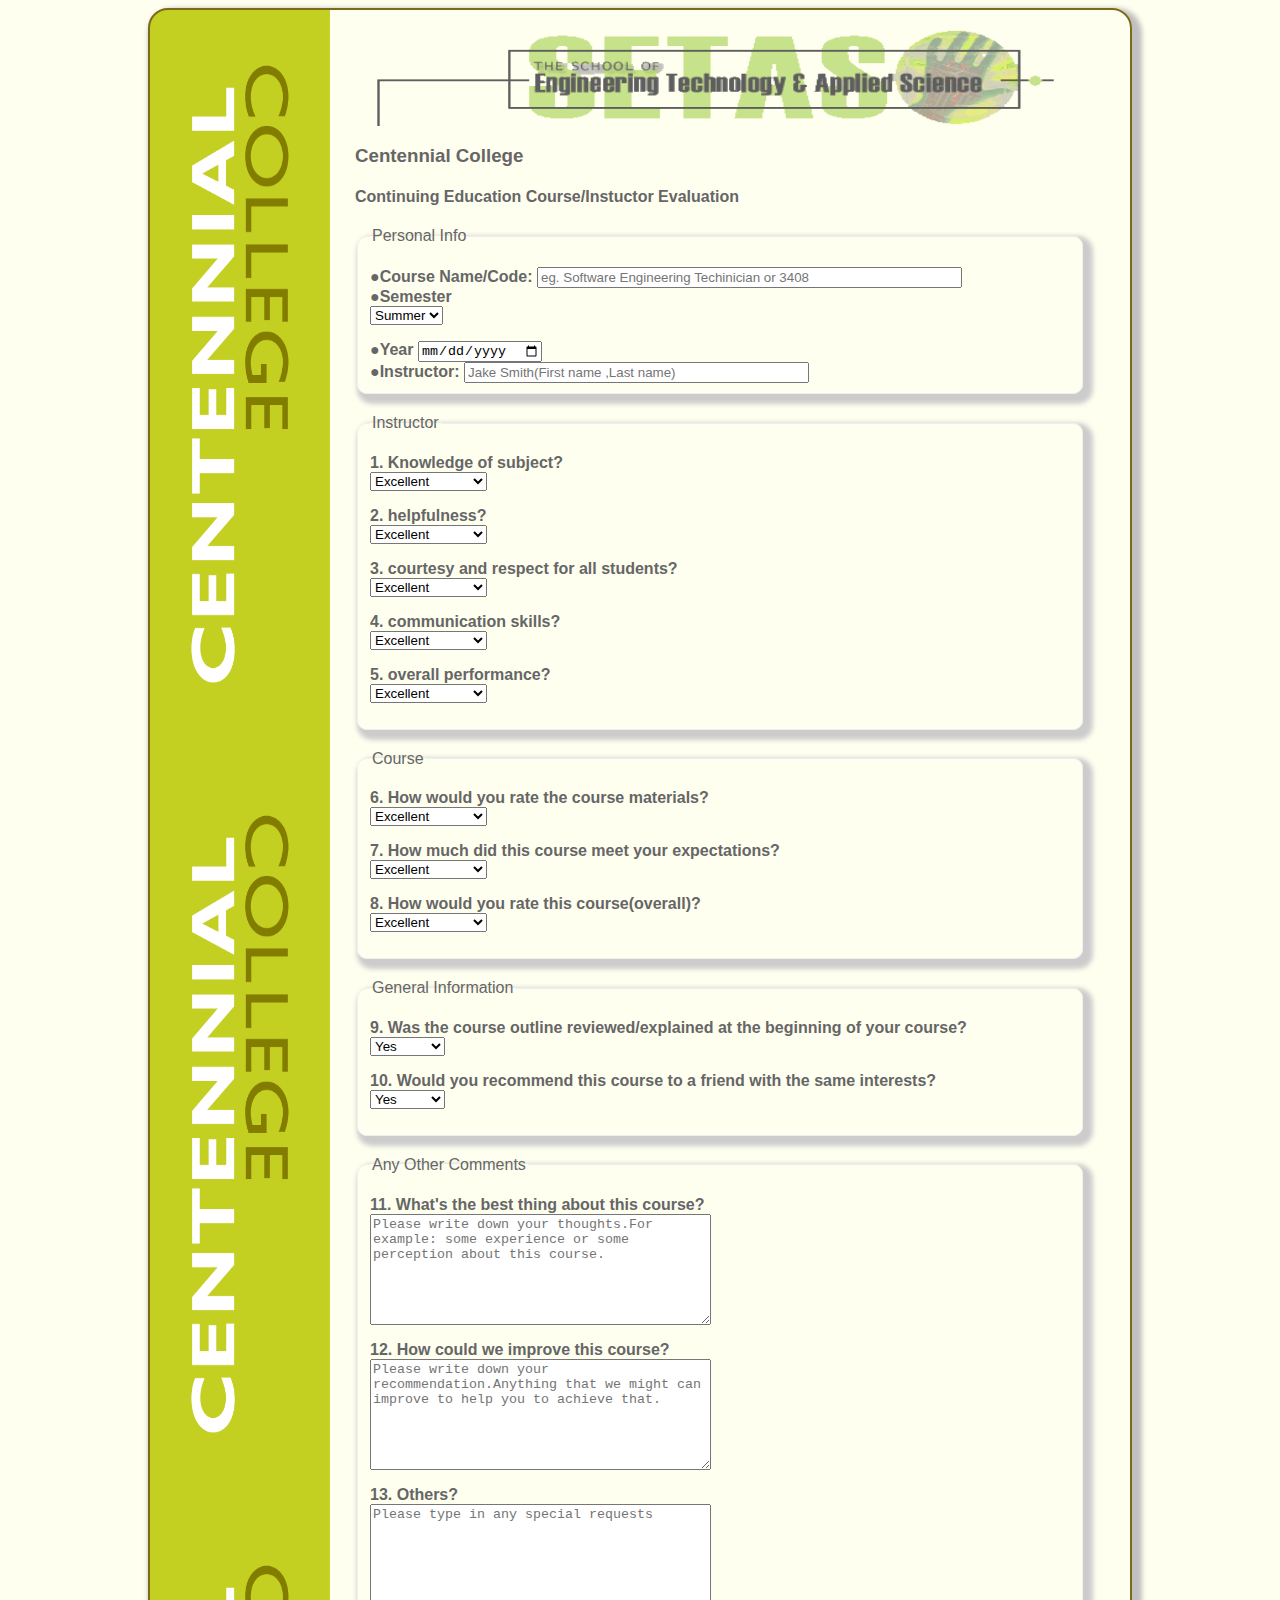
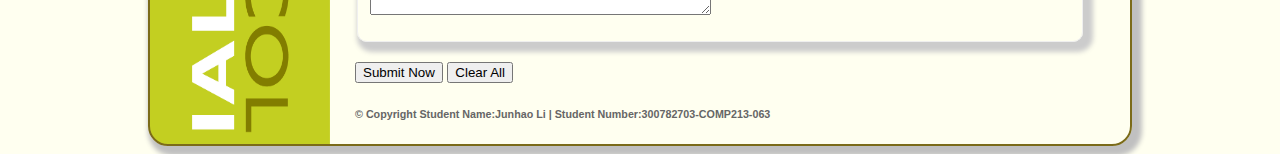
<file: index.html>
<html>
 <head>
 <meta content="en-us" http-equiv="Content-Language">
<meta content="text/html; charset=utf-8" http-equiv="Content-Type" />
 <title>CentennialCollege Evaluation</title>
 <link href="assignment4.css" rel="stylesheet" type="text/css">
 </head>
 <body>
<div id="content">
<p><a href="http://www.centennialcollege.ca/">
<img alt="logo"  src="logo.gif" width="700px" height="100px" ></a></p>
<h3>Centennial College</h3>
<h4>Continuing Education Course/Instuctor Evaluation</h4>
<form action="mailto:lijunhaoabroad@gmail.com" method="post" id="frmRegistration" name="frmRegistration">
<fieldset>
<legend>Personal Info</legend>
		    <p>
			<label for="txtCourse">●Course Name/Code:
			<input id="txtCourse" name="txtCourse" size="50" tabindex="1" type="text" placeholder="eg. Software Engineering Techinician or 3408" required="required">
			</label>
			</p>
			<p>
			
			<label id="selSemester">●Semester</label>
			<select name="Semester" size="1"  tabindex="3">
				<option>Summer</option>
				<option>Fall</option>
				<option>Winter</option>
			</select>
			</p>
			
			<p>
			<label id="txtDate">●Year
			<input type="date" placeholder="eg. 2014 (yyyy)" tabindex="4" required="required">
			</label>
			</p>
			<p>
			<label for="txtInstructor">●Instructor:
			<input id="txtInstructor" name="txtInstructor" size="40" tabindex="5" type="text" placeholder="Jake Smith(First name ,Last name)" required="required">
			</label>
			</p>
</fieldset>
<fieldset>
<legend>Instructor</legend>
<p>
			<label id="selSubject">1. Knowledge of subject?</label>
			<select name="selSubject" size="1"  tabindex="6">
				<option>Excellent</option>
				<option>Good</option>
				<option>Fair</option>
				<option>Not Satisfactory</option>
			</select>
			</p>
			<p>
			<label id="selHelp">2. helpfulness?</label>
			<select name="selHelp" size="1"  tabindex="7">
				<option>Excellent</option>
				<option>Good</option>
				<option>Fair</option>
				<option>Not Satisfactory</option>
			</select>
			</p>
			<p>
			<label id="selRespect">3. courtesy and respect for all students?</label>
			<select name="selRespect" size="1"  tabindex="9">
				<option>Excellent</option>
				<option>Good</option>
				<option>Fair</option>
				<option>Not Satisfactory</option>
			</select>
			</p>
			<p>
			<label id="selSkill">4. communication skills?</label>
			<select name="selSkill" size="1"  tabindex="11">
				<option>Excellent</option>
				<option>Good</option>
				<option>Fair</option>
				<option>Not Satisfactory</option>
			</select>
			</p>
			<p>
			<label id="selPerformance">5. overall performance?</label>
			<select name="selPerformance" size="1"  tabindex="13">
				<option>Excellent</option>
				<option>Good</option>
				<option>Fair</option>
				<option>Not Satisfactory</option>
			</select>
			</p>
</fieldset>
<fieldset>
<legend>Course</legend>
<p>
			<label id="selCourse">6. How would you rate the course materials?</label>
			<select name="selCourse" size="1"  tabindex="15">
				<option>Excellent</option>
				<option>Good</option>
				<option>Fair</option>
				<option>Not Satisfactory</option>
			</select>
			</p>
			<p>
			<label id="selExpectation">7. How much did this course meet your expectations?</label>
			<select name="selExpectation" size="1"  tabindex="17">
				<option>Excellent</option>
				<option>Good</option>
				<option>Fair</option>
				<option>Not Satisfactory</option>
			</select>
			</p>
			<p>
			<label id="selRate">8. How would you rate this course(overall)?</label>
			<select name="selRate" size="1"  tabindex="19">
				<option>Excellent</option>
				<option>Good</option>
				<option>Fair</option>
				<option>Not Satisfactory</option>
			</select>
			</p>
			</fieldset>
<fieldset>
<legend>General Information</legend>
<p>
			<label id="selOutline">9. Was the course outline reviewed/explained at the beginning of your course?</label>
			<select name="selSkill" size="1"  tabindex="21">
				<option>Yes</option>
				<option>No</option>
				<option>Not Sure</option>
			</select>
			</p>
			<p>
			<label id="selRecommend">10. Would you recommend this course to a friend with the same interests?</label>
			<select name="selRecommend" size="1"  tabindex="23">
				<option>Yes</option>
				<option>No</option>
				<option>Not Sure</option>
			</select>
			</p>
</fieldset>
<fieldset>
<legend>Any Other Comments</legend>
<p>
<label for="txtBestThing">11. What's the best thing about this course?</label> 
</p><p>
<textarea id="txtBestThing" cols="40" name="txtBestThing" rows="7" tabindex="25" placeholder="Please write down your thoughts.For example: some experience or some perception about this course." >
</textarea>
</p>
<p>
<label for="txtImprove">12. How could we improve this course?</label> 
</p><p>
<textarea id="txtImprove" cols="40" name="txtImprove" rows="7" tabindex="27" placeholder="Please write down your recommendation.Anything that we might can improve to help you to achieve that." ></textarea>
</p>
<p>
<label for="txtOther">13. Others?</label> 
</p><p>
<textarea id="txtOther" cols="40" name="txtOther" rows="7" tabindex="29" placeholder="Please type in any special requests"></textarea>
</p>
</fieldset>
<p>
			<input name="btnSubmit" tabindex="31" type="submit" value="Submit Now">
			
			<input name="btnReset" tabindex="33" type="reset" value="Clear All">
			</p>	
	
 </form>

<h6>&copy;&nbsp;Copyright Student Name:Junhao Li | Student Number:300782703-COMP213-063</h6>
</div>

 </body>
 </html>
</file>
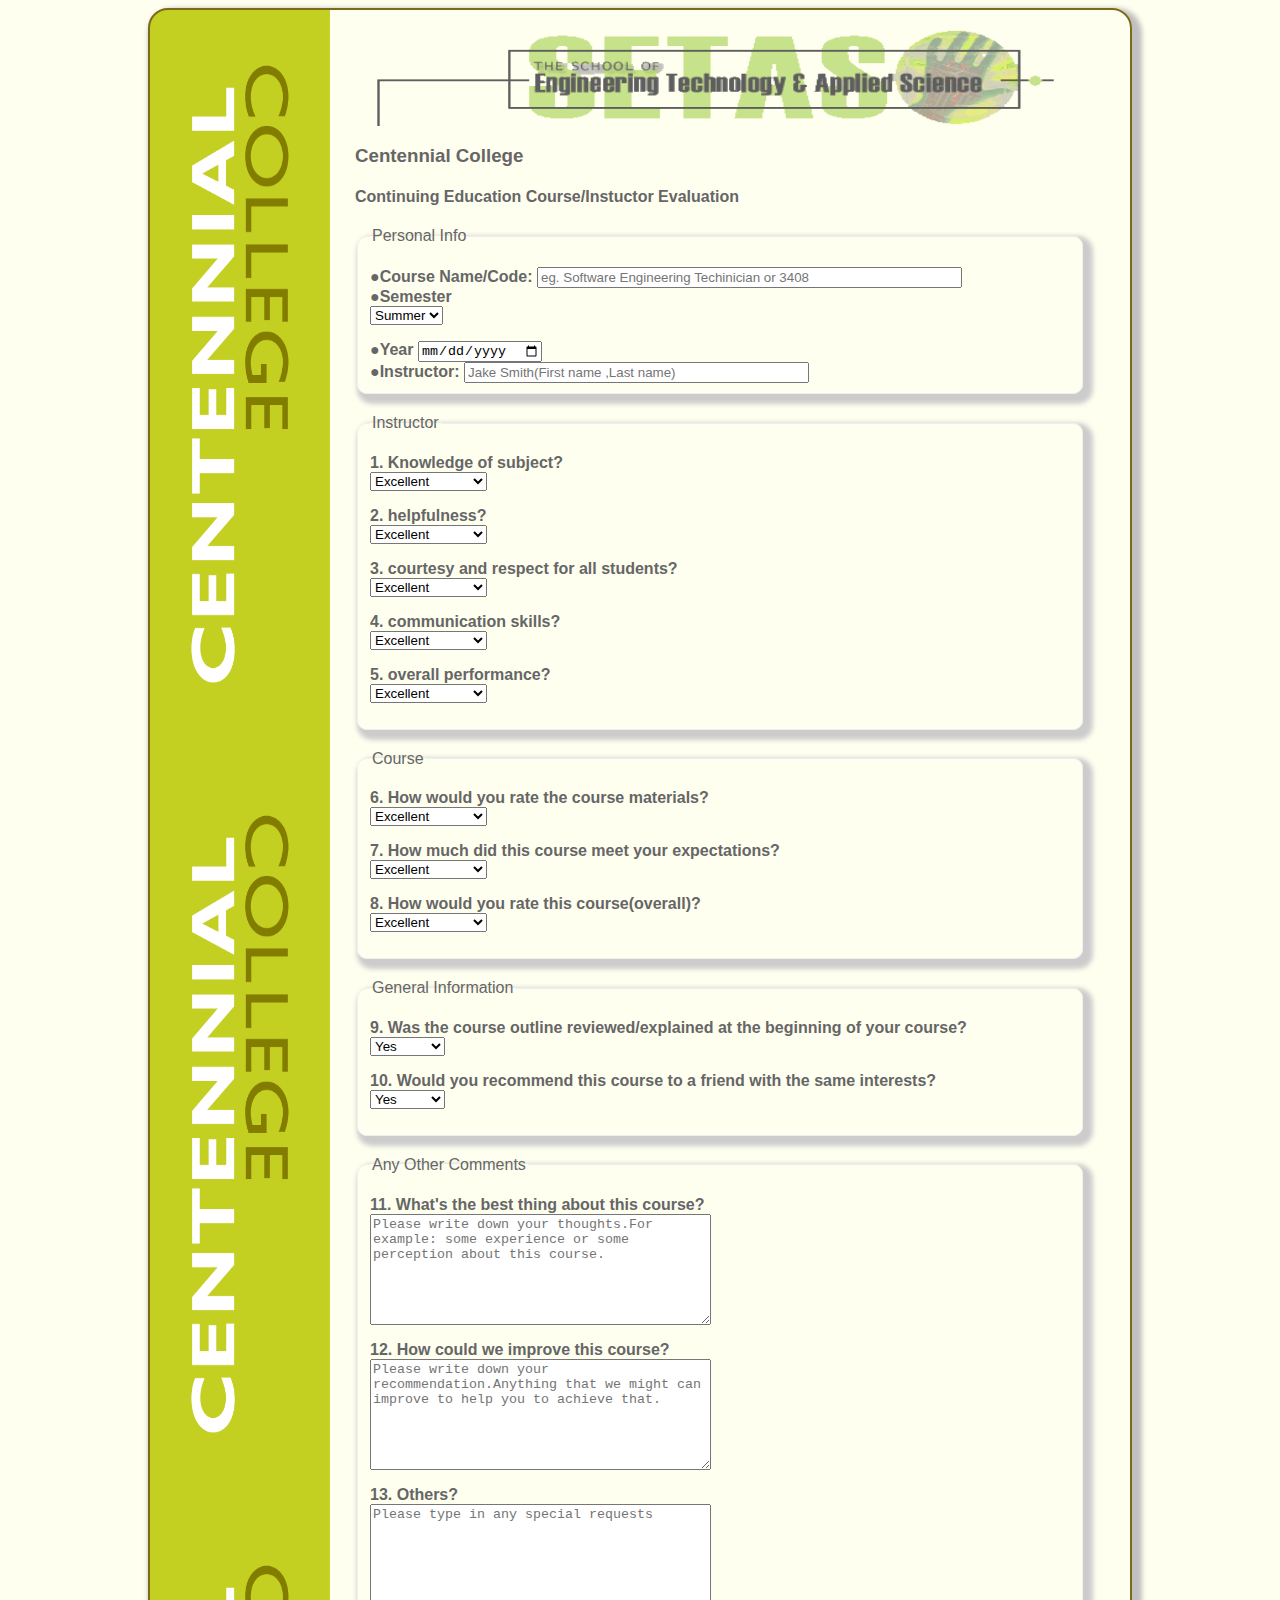
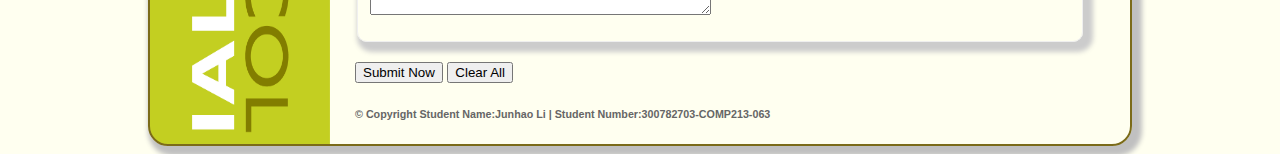
<file: assignment4.html>
<html>
 <head>
 <meta content="en-us" http-equiv="Content-Language">
<meta content="text/html; charset=utf-8" http-equiv="Content-Type" />
 <title>CentennialCollege Evaluation</title>
 <link href="assignment4.css" rel="stylesheet" type="text/css">
 </head>
 <body>
<div id="content">
<p><a href="http://www.centennialcollege.ca/">
<img alt="logo"  src="logo.gif" width="700px" height="100px" ></a></p>
<h3>Centennial College</h3>
<h4>Continuing Education Course/Instuctor Evaluation</h4>
<form action="mailto:lijunhaoabroad@gmail.com" method="post" id="frmRegistration" name="frmRegistration">
<fieldset>
<legend>Personal Info</legend>
		    <p>
			<label for="txtCourse">●Course Name/Code:
			<input id="txtCourse" name="txtCourse" size="50" tabindex="1" type="text" placeholder="eg. Software Engineering Techinician or 3408" required="required">
			</label>
			</p>
			<p>
			
			<label id="selSemester">●Semester</label>
			<select name="Semester" size="1"  tabindex="3">
				<option>Summer</option>
				<option>Fall</option>
				<option>Winter</option>
			</select>
			</p>
			
			<p>
			<label id="txtDate">●Year
			<input type="date" placeholder="eg. 2014 (yyyy)" tabindex="4" required="required">
			</label>
			</p>
			<p>
			<label for="txtInstructor">●Instructor:
			<input id="txtInstructor" name="txtInstructor" size="40" tabindex="5" type="text" placeholder="Jake Smith(First name ,Last name)" required="required">
			</label>
			</p>
</fieldset>
<fieldset>
<legend>Instructor</legend>
<p>
			<label id="selSubject">1. Knowledge of subject?</label>
			<select name="selSubject" size="1"  tabindex="6">
				<option>Excellent</option>
				<option>Good</option>
				<option>Fair</option>
				<option>Not Satisfactory</option>
			</select>
			</p>
			<p>
			<label id="selHelp">2. helpfulness?</label>
			<select name="selHelp" size="1"  tabindex="7">
				<option>Excellent</option>
				<option>Good</option>
				<option>Fair</option>
				<option>Not Satisfactory</option>
			</select>
			</p>
			<p>
			<label id="selRespect">3. courtesy and respect for all students?</label>
			<select name="selRespect" size="1"  tabindex="9">
				<option>Excellent</option>
				<option>Good</option>
				<option>Fair</option>
				<option>Not Satisfactory</option>
			</select>
			</p>
			<p>
			<label id="selSkill">4. communication skills?</label>
			<select name="selSkill" size="1"  tabindex="11">
				<option>Excellent</option>
				<option>Good</option>
				<option>Fair</option>
				<option>Not Satisfactory</option>
			</select>
			</p>
			<p>
			<label id="selPerformance">5. overall performance?</label>
			<select name="selPerformance" size="1"  tabindex="13">
				<option>Excellent</option>
				<option>Good</option>
				<option>Fair</option>
				<option>Not Satisfactory</option>
			</select>
			</p>
</fieldset>
<fieldset>
<legend>Course</legend>
<p>
			<label id="selCourse">6. How would you rate the course materials?</label>
			<select name="selCourse" size="1"  tabindex="15">
				<option>Excellent</option>
				<option>Good</option>
				<option>Fair</option>
				<option>Not Satisfactory</option>
			</select>
			</p>
			<p>
			<label id="selExpectation">7. How much did this course meet your expectations?</label>
			<select name="selExpectation" size="1"  tabindex="17">
				<option>Excellent</option>
				<option>Good</option>
				<option>Fair</option>
				<option>Not Satisfactory</option>
			</select>
			</p>
			<p>
			<label id="selRate">8. How would you rate this course(overall)?</label>
			<select name="selRate" size="1"  tabindex="19">
				<option>Excellent</option>
				<option>Good</option>
				<option>Fair</option>
				<option>Not Satisfactory</option>
			</select>
			</p>
			</fieldset>
<fieldset>
<legend>General Information</legend>
<p>
			<label id="selOutline">9. Was the course outline reviewed/explained at the beginning of your course?</label>
			<select name="selSkill" size="1"  tabindex="21">
				<option>Yes</option>
				<option>No</option>
				<option>Not Sure</option>
			</select>
			</p>
			<p>
			<label id="selRecommend">10. Would you recommend this course to a friend with the same interests?</label>
			<select name="selRecommend" size="1"  tabindex="23">
				<option>Yes</option>
				<option>No</option>
				<option>Not Sure</option>
			</select>
			</p>
</fieldset>
<fieldset>
<legend>Any Other Comments</legend>
<p>
<label for="txtBestThing">11. What's the best thing about this course?</label> 
</p><p>
<textarea id="txtBestThing" cols="40" name="txtBestThing" rows="7" tabindex="25" placeholder="Please write down your thoughts.For example: some experience or some perception about this course." >
</textarea>
</p>
<p>
<label for="txtImprove">12. How could we improve this course?</label> 
</p><p>
<textarea id="txtImprove" cols="40" name="txtImprove" rows="7" tabindex="27" placeholder="Please write down your recommendation.Anything that we might can improve to help you to achieve that." ></textarea>
</p>
<p>
<label for="txtOther">13. Others?</label> 
</p><p>
<textarea id="txtOther" cols="40" name="txtOther" rows="7" tabindex="29" placeholder="Please type in any special requests"></textarea>
</p>
</fieldset>
<p>
			<input name="btnSubmit" tabindex="31" type="submit" value="Submit Now">
			
			<input name="btnReset" tabindex="33" type="reset" value="Clear All">
			</p>	
	
 </form>

<h6>&copy;&nbsp;Copyright Student Name:Junhao Li | Student Number:300782703-COMP213-063</h6>
</div>

 </body>
 </html>
</file>
<file: assignment4.css>
body {
	font-family: Arial, Helvetica, sans-serif;
	color: #666666;
	background-color: ivory;
}
label {
	vertical-align: top;
	text-align: left;
	white-space: nowrap;
	width:700px;
	font-weight:bold;
	float:left;
}
fieldset {
    width:200px;
	border-radius: 10px;
	border-style: solid;
	border-width: 1px;
	box-shadow:5px 5px 5px 5px #ccc;
	margin-bottom:20px;
}
#content {
	background-size: 180px 750px;
	width: 775px;
	background-image: url('a4-1.png');
	background-repeat: repeat-y;
	padding-left: 205px;
	border-radius: 20px;
	border: 2px solid #7B6B19;
	box-shadow: 5px 5px 5px 5px #C0C0C0;
	margin-right: auto;
	margin-left: auto;
	
}
</file>
